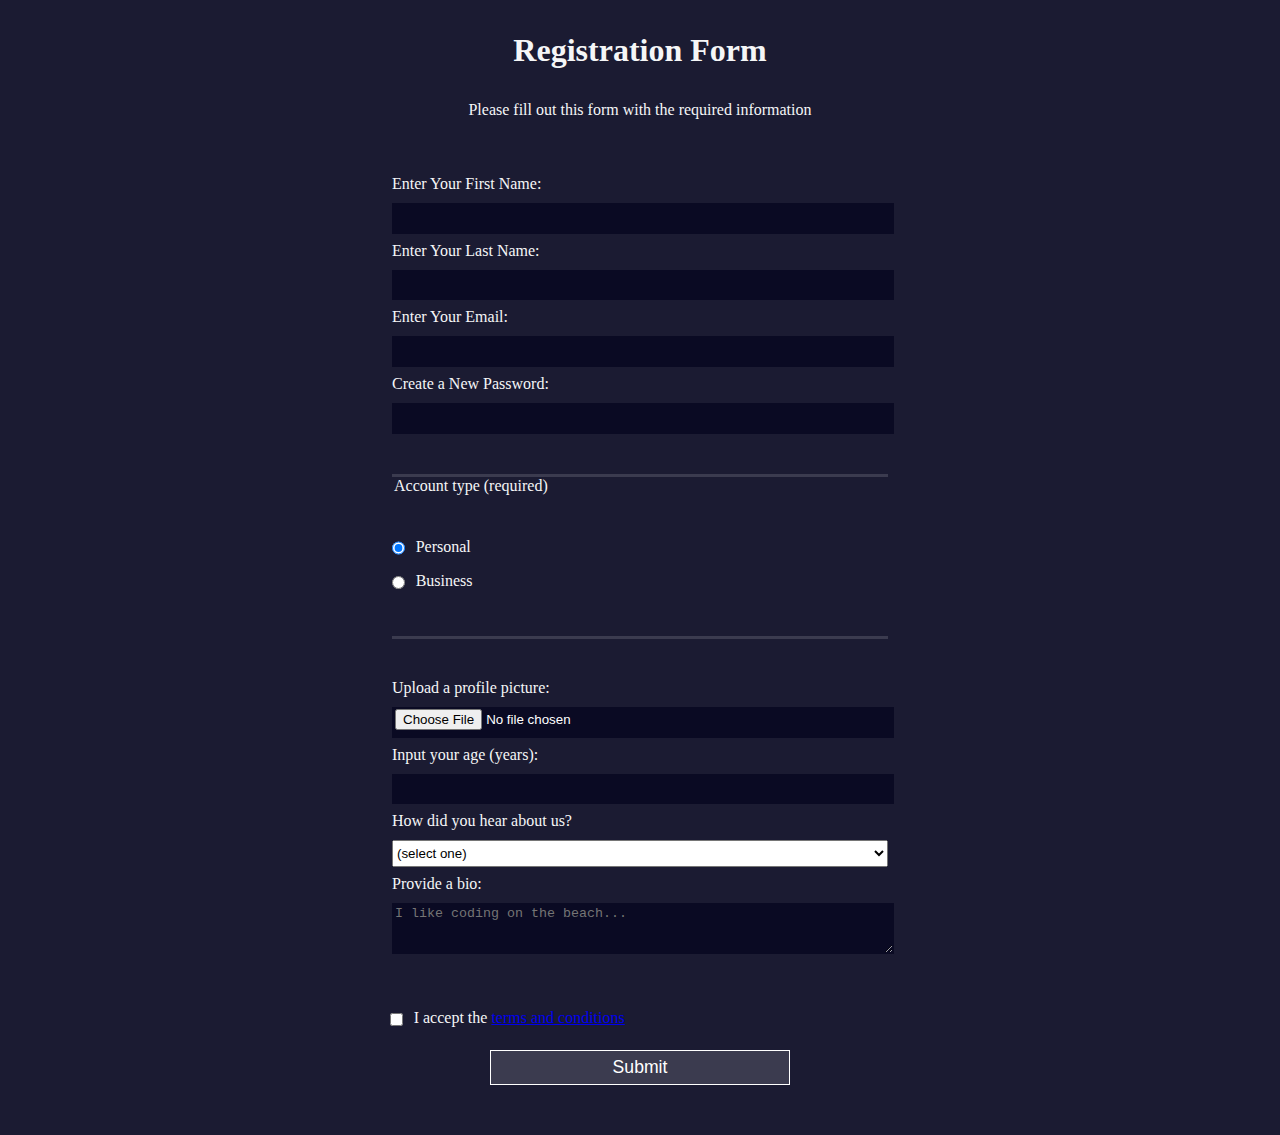
<file: 4 RegistrationForm/index.html>
<!DOCTYPE html>
<html lang="en">
  <head>
    <meta charset="UTF-8">
    <title>Registration Form</title>
    <link rel="stylesheet" href="css/styles.css" />
  </head>
  <body>
    <h1>Registration Form</h1>
    <p>Please fill out this form with the required information</p>
    <form method="post" action='https://register-demo.freecodecamp.org'>
      <fieldset>
        <label for="first-name">Enter Your First Name: <input id="first-name" name="first-name" type="text" required /></label>
        <label for="last-name">Enter Your Last Name: <input id="last-name" name="last-name" type="text" required /></label>
        <label for="email">Enter Your Email: <input id="email" name="email" type="email" required /></label>
        <label for="new-password">Create a New Password: <input id="new-password" name="new-password" type="password" pattern="[a-z0-5]{8,}" required /></label>
      </fieldset>
      <fieldset>
        <legend>Account type (required)</legend>
        <label for="personal-account"><input id="personal-account" type="radio" name="account-type" class="inline" checked /> Personal</label>
        <label for="business-account"><input id="business-account" type="radio" name="account-type" class="inline" /> Business</label>
      </fieldset>
      <fieldset>
        <label for="profile-picture">Upload a profile picture: <input id="profile-picture" type="file" name="file" /></label>
        <label for="age">Input your age (years): <input id="age" type="number" name="age" min="13" max="120" /></label>
        <label for="referrer">How did you hear about us?
          <select id="referrer" name="referrer">
            <option value="">(select one)</option>
            <option value="1">freeCodeCamp News</option>
            <option value="2">freeCodeCamp YouTube Channel</option>
            <option value="3">freeCodeCamp Forum</option>
            <option value="4">Other</option>
          </select>
        </label>
        <label for="bio">Provide a bio:
          <textarea id="bio" name="bio" rows="3" cols="30" placeholder="I like coding on the beach..."></textarea>
        </label>
      </fieldset>
      <label for="terms-and-conditions">
        <input class="inline" id="terms-and-conditions" type="checkbox" required name="terms-and-conditions" /> I accept the <a href="https://www.freecodecamp.org/news/terms-of-service/">terms and conditions</a>
      </label>
      <input type="submit" value="Submit" />
    </form>
  </body>
</html>
</file>
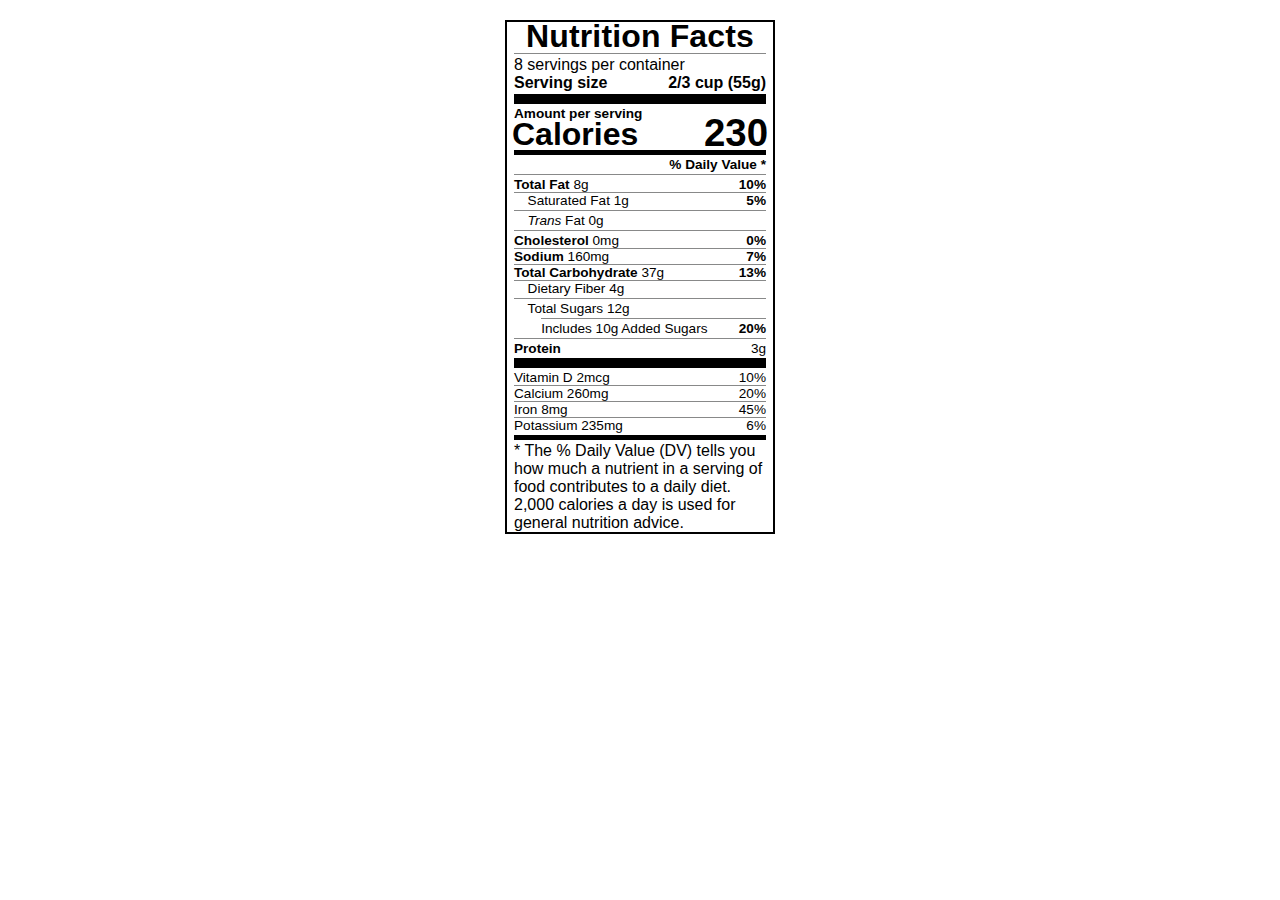
<file: 7 typographyNutritionalLabel/css/index.html>
<!DOCTYPE html>
<html lang="es">
    <head>
        <meta charset="UTF-8">
        <meta name="viewport" content="width=device-width, initial-scale=1.0">
        <title>Nutrition Label</title>
        <link rel="preconnect" href="https://fonts.googleapis.com">
        <link rel="preconnect" href="https://fonts.gstatic.com" crossorigin>
        <link href="https://fonts.googleapis.com/css2?family=Merriweather:ital,wght@1,700&family=Roboto:wght@300&display=swap" rel="stylesheet">
        <link rel="stylesheet" href="css/styles.css">
    </head>
    <body>
        <div class="label">
            <header>
                <h1 class="bold">Nutrition Facts</h1>
                <div class="divider"></div>
                <p>8 servings per container</p>
                <p class="bold">Serving size <span>2/3 cup (55g)</span></p>
            </header>
            <div class="divider large"></div>
            <div class="calories-info">
                <div class="left-container">
                <h2 class="bold small-text">Amount per serving</h2>
                <p>Calories</p>
                </div>
                <span>230</span>
            </div>
            <div class="divider medium"></div>
            <div class="daily-value small-text">
                <p class="bold right no-divider">% Daily Value *</p>
                <div class="divider"></div>
                <p><span><span class="bold">Total Fat</span> 8g</span> <span class="bold">10%</span></p>
                <p class="indent no-divider">Saturated Fat 1g <span class="bold">5%</span></p>
                <div class="divider"></div>
                <p class="indent no-divider"><span><i>Trans</i> Fat 0g</span></p>
                <div class="divider"></div>
                <p><span><span class="bold">Cholesterol</span> 0mg</span> <span class="bold">0%</span></p>
                <p><span><span class="bold">Sodium</span> 160mg</span> <span class="bold">7%</span></p>
                <p><span><span class="bold">Total Carbohydrate</span> 37g</span> <span class="bold">13%</span></p>
                <p class="indent no-divider">Dietary Fiber 4g</p>
                <div class="divider"></div>
                <p class="indent no-divider">Total Sugars 12g</p>
                <div class="divider double-indent"></div>
                <p class="double-indent no-divider">Includes 10g Added Sugars <span class="bold">20%</span></p>
                <div class="divider"></div>
                <p class="no-divider"><span class="bold">Protein</span> 3g</p>
                <div class="divider large"></div>
                <p>Vitamin D 2mcg <span>10%</span></p>
                <p>Calcium 260mg <span>20%</span></p>
                <p>Iron 8mg <span>45%</span></p>
                <p class="no-divider">Potassium 235mg <span>6%</span></p>
            </div>
            <div class="divider medium"></div>
            <p class="note">* The % Daily Value (DV) tells you how much a nutrient in a serving of food contributes to a daily
                diet. 2,000 calories a day is used for general nutrition advice.</p>
            </div>
       
    </body>
</html>
</file>
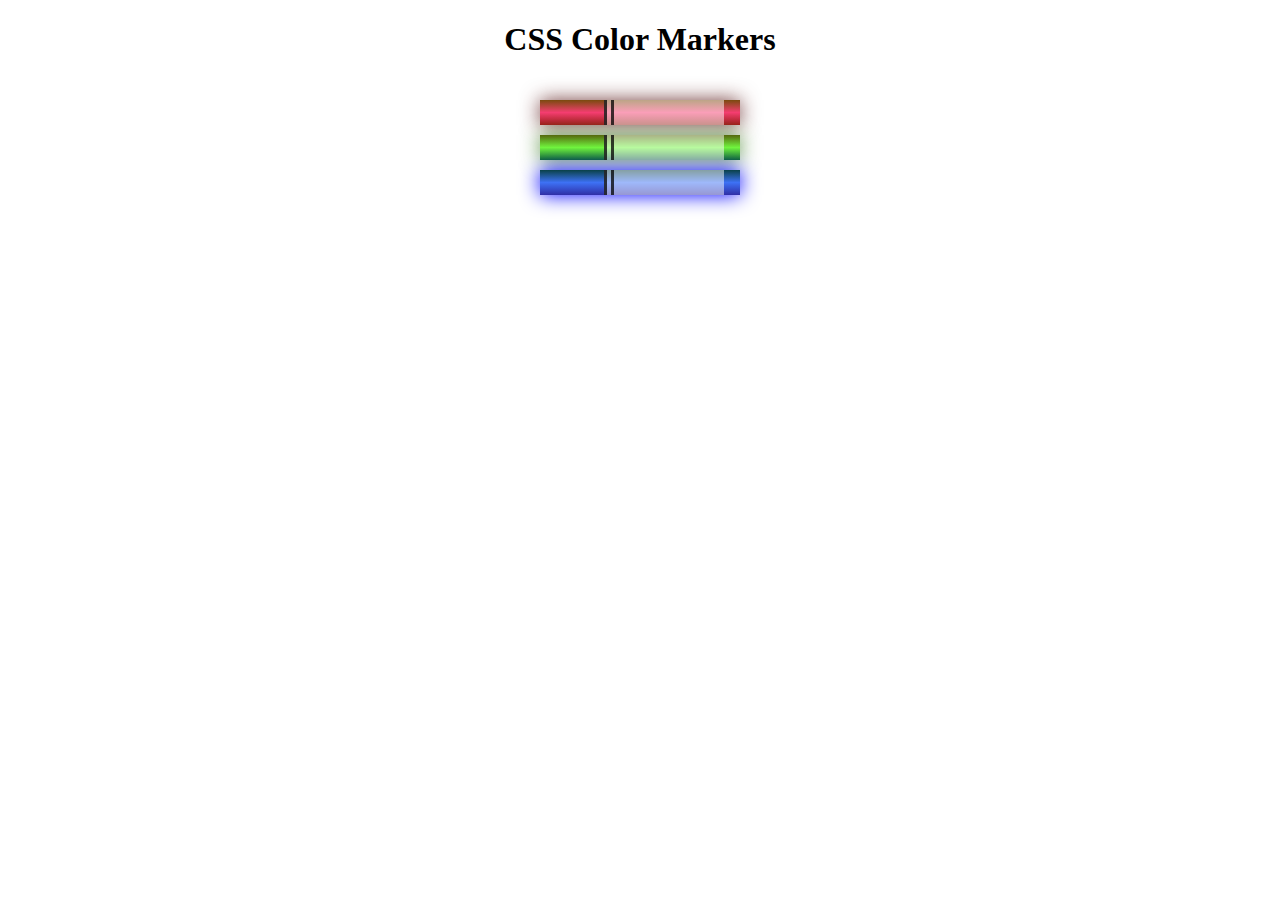
<file: 3 colorMarkers/testColorMarkets.html>
<!DOCTYPE html>
<html lang="en">
    <head>
        <title>CSS Color Markers</title>
        <meta charset="UTF-8">
        <link rel="stylesheet" href="./css/stylet1.css">
    </head>
    <body>
        <h1>CSS Color Markers</h1>
        <div class="container">
            <div class="marker red">
                <div class="cap"></div>
                <div class="sleeve"></div>
            </div>
            <div class="marker green">
                <div class="cap"></div>
                <div class="sleeve"></div>
            </div>
            <div class="marker blue">
                <div class="cap"></div>
                <div class="sleeve"></div>
            </div>
        </div>
    </body>
</html>
</file>
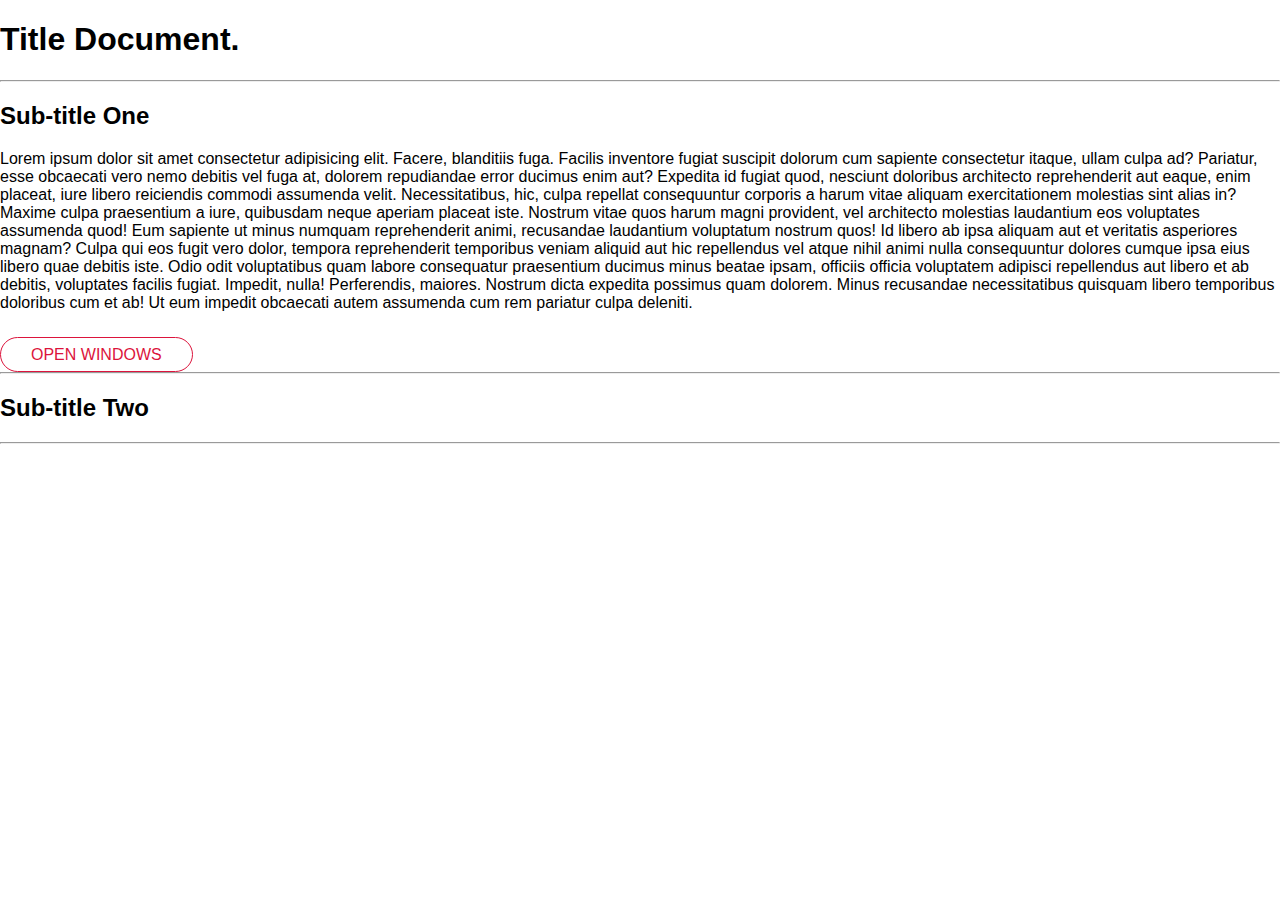
<file: windowsModal/windowModal.html>
<!DOCTYPE html>
<html lang="en">
<head>
  <meta charset="UTF-8">
  <meta name="viewport" content="width=device-width, initial-scale=1.0">
  <title>Windows Modal</title>
  <link rel="stylesheet" href="css/styles.css">
</head>
<body>
  <h1>Title Document.</h1>
  <hr>
  <main>
    <section>
      <h2>Sub-title One</h2>
      <div class="page">
        <p>Lorem ipsum dolor sit amet consectetur adipisicing elit. Facere, blanditiis fuga. Facilis inventore fugiat suscipit dolorum cum sapiente consectetur itaque, ullam culpa ad? Pariatur, esse obcaecati vero nemo debitis vel fuga at, dolorem repudiandae error ducimus enim aut? Expedita id fugiat quod, nesciunt doloribus architecto reprehenderit aut eaque, enim placeat, iure libero reiciendis commodi assumenda velit. Necessitatibus, hic, culpa repellat consequuntur corporis a harum vitae aliquam exercitationem molestias sint alias in? Maxime culpa praesentium a iure, quibusdam neque aperiam placeat iste. Nostrum vitae quos harum magni provident, vel architecto molestias laudantium eos voluptates assumenda quod! Eum sapiente ut minus numquam reprehenderit animi, recusandae laudantium voluptatum nostrum quos! Id libero ab ipsa aliquam aut et veritatis asperiores magnam? Culpa qui eos fugit vero dolor, tempora reprehenderit temporibus veniam aliquid aut hic repellendus vel atque nihil animi nulla consequuntur dolores cumque ipsa eius libero quae debitis iste. Odio odit voluptatibus quam labore consequatur praesentium ducimus minus beatae ipsam, officiis officia voluptatem adipisci repellendus aut libero et ab debitis, voluptates facilis fugiat. Impedit, nulla! Perferendis, maiores. Nostrum dicta expedita possimus quam dolorem. Minus recusandae necessitatibus quisquam libero temporibus doloribus cum et ab! Ut eum impedit obcaecati autem assumenda cum rem pariatur culpa deleniti.</p>
        <br>
        <a href="#" id="btnAbrirModal" class="boton">OPEN WINDOWS</a>
      </div>
      <div class="fondo_transparente" id="ventanaModal">
        <div class="modal">
          <div class="modal_cerrar" id="btnCerrarModal">
            <span>x</span>
          </div>
          <div class="modal_titulo">Windows Modal</div>
          <div class="modal_mensaje">
            <p>Lorem, ipsum dolor sit amet consectetur adipisicing elit. Sed vitae corporis sunt vero a nesciunt est earum consequuntur praesentium beatae.</p>
          </div>
          <div class="modal_botones">
            <a href="#" class="boton">Compartir</a>
            <a href="#" class="boton">ACEPTAR</a>
          </div>
        </div>
      </div>
      
      <script>
         btnAbrirModal.addEventListener("click",e=>{
            ventanaModal.style.display = "block"
            return false
        })
btnCerrarModal.addEventListener("click",e=>{
            ventanaModal.style.display = "none"
            return false
        })
      </script>

    </section>
    <hr>
    <section>
      <h2>Sub-title Two</h2>
    </section>
  </main>
  <hr>
  <footer></footer>
</body>
</html>
</file>
<file: 4 RegistrationForm/css/styles.css>
body {
    width: 100%;
    height: 100vh;
    margin: 0;
    background-color: #1b1b32;
    color: #f5f6f7;
    font-family: Tahoma;
    font-size: 16px;
  }
  
  h1, p {
    margin: 1em auto;
    text-align: center;
  }
  
  form {
    width: 60vw;
    max-width: 500px;
    min-width: 300px;
    margin: 0 auto;
    padding-bottom: 2em;
  }
  
  fieldset {
    border: none;
    padding: 2rem 0;
    border-bottom: 3px solid #3b3b4f;
  }
  
  fieldset:last-of-type {
    border-bottom: none;
  }
  
  label {
    display: block;
    margin: 0.5rem 0;
  }
  
  input,
  textarea,
  select {
    margin: 10px 0 0 0;
    width: 100%;
    min-height: 2em;
  }
  
  input, textarea {
    background-color: #0a0a23;
    border: 1px solid #0a0a23;
    color: #ffffff;
  }
  
  .inline {
    width: unset;
    margin: 0 0.5em 0 0;
    vertical-align: middle;
  }
  
  input[type="submit"] {
    display: block;
    width: 60%;
    margin: 1em auto;
    height: 2em;
    font-size: 1.1rem;
    background-color: #3b3b4f;
    border-color: white;
    min-width: 300px;
  }
  
  input[type="file"] {
    padding: 1px 2px;
  }
  
  .inline{
    display: inline; 
  }
</file>
<file: 7 typographyNutritionalLabel/css/css/styles.css>
* {
    box-sizing: border-box;
  }
  
  html {
    font-size: 16px;
  }
  
  body {
    font-family: 'Open Sans', sans-serif;
  }
  
  .label {
    border: 2px solid black;
    width: 270px;
    margin: 20px auto;
    padding: 0 7px;
  }
  
  header h1 {
    text-align: center;
    margin: -4px 0;
    letter-spacing: 0.15px
  }
  
  p {
    margin: 0;
    display: flex;
    justify-content: space-between;
  }
  
  .divider {
    border-bottom: 1px solid #888989;
    margin: 2px 0;
  }
  
  .bold {
    font-weight: 800;
  }
  
  .large {
    height: 10px;
  }
  
  .large, .medium {
    background-color: black;
    border: 0;
  }
  
  .medium {
    height: 5px;
  }
  
  .small-text {
    font-size: 0.85rem;
  }
  
  
  .calories-info {
    display: flex;
    justify-content: space-between;
    align-items: flex-end;
  }
  
  .calories-info h2 {
    margin: 0;
  }
  
  .left-container p {
    margin: -5px -2px;
    font-size: 2em;
    font-weight: 700;
  }
  
  .calories-info span {
    margin: -7px -2px;
    font-size: 2.4em;
    font-weight: 700;
  }
  
  .right {
    justify-content: flex-end;
  }
  
  .indent {
    margin-left: 1em;
  }
  
  .double-indent {
    margin-left: 2em;
  }
  
  .daily-value p:not(.no-divider) {
    border-bottom: 1px solid #888989;
  }
</file>
<file: 3 colorMarkers/css/stylet1.css>
h1 {
    text-align: center;
}

.container{
    background-color: rgb(255, 255, 255);
    padding: 10px 0;
}

.marker {
    width: 200px;
    height: 25px;
    margin: 10px auto;
  }

  .cap {
    width: 60px;
    height: 25px;
  }

  .sleeve {
    width: 110px;
    height: 25px;
    background-color: rgba(255, 255, 255, 0.5);
    border-left: 10px double rgba(0, 0, 0, 0.75);
  }

  .cap, .sleeve {
    display: inline-block;
  }

  .red {
    background: linear-gradient(rgb(122, 74, 14), rgb(245, 62, 113), rgb(162, 27, 27));
    box-shadow: 0 0 20px 0 rgba(83, 14, 14, 0.8);
  }

  .green {
    background: linear-gradient(#55680D, #71F53E, #116C31);
    box-shadow: 0 0 20px 0 #3B7E20CC;
  }
  
  .blue {
    background: linear-gradient(hsl(186, 76%, 16%), hsl(223, 90%, 60%), hsl(240, 56%, 42%));
    box-shadow: 0 0 20px 0 blue;
  }
</file>
<file: windowsModal/css/styles.css>
body{
  margin: 0;
  font-family: 'Roboto', sans-serif;
}

/* .page{
  background: url(./img/canada.jpg) center;
  background-size: contain;
  height: 100vh; 
  display: flex;          
  justify-content: center;
  align-items: center;
} */

.fondo_transparente{
  top: 0;
  left: 0;
  background: rgba(0, 0, 0, 0.8);
  position: absolute;
  height: 100vh;
  width: 100%;
  display: none;    
}

.modal{
  background: linear-gradient(0deg,white 30%, blue 70%);
  width: 600px;
  height: 300px;
  top: 50%;
  left: 50%;
  transform: translate(-50%, -50%);
  position: absolute;
  display: flex;
  flex-direction: column;
  justify-content: space-evenly;
  align-items: center;
  border-radius: 30px;

}

.modal_cerrar{
  background: black;
  position: absolute;
  right: -20px;
  color: beige;
  top: -20px;
  width: 40px;
  height: 40px;
  border-radius: 25px;
  display: flex;
  justify-content: center;
  align-items: center;
  cursor: pointer;
}

.modal_titulo{
  color: white;
  font-size: 40px;
}

.modal_mensaje{            
  padding: 10px 30px;
}

.modal_botones{      
  width: 100%;    
 background: whitesmoke;
 border-top:whitesmoke 1px;
 padding-top: 20px;
 display: flex;
 justify-content: space-evenly;
}

.boton{
  background: white;
  padding: 8px 30px;
  color: crimson;
  text-decoration: none;
  border-radius: 25px;
  border:1px solid crimson
}
.boton:hover{
  background: crimson;
  color: white;
}
</file>
